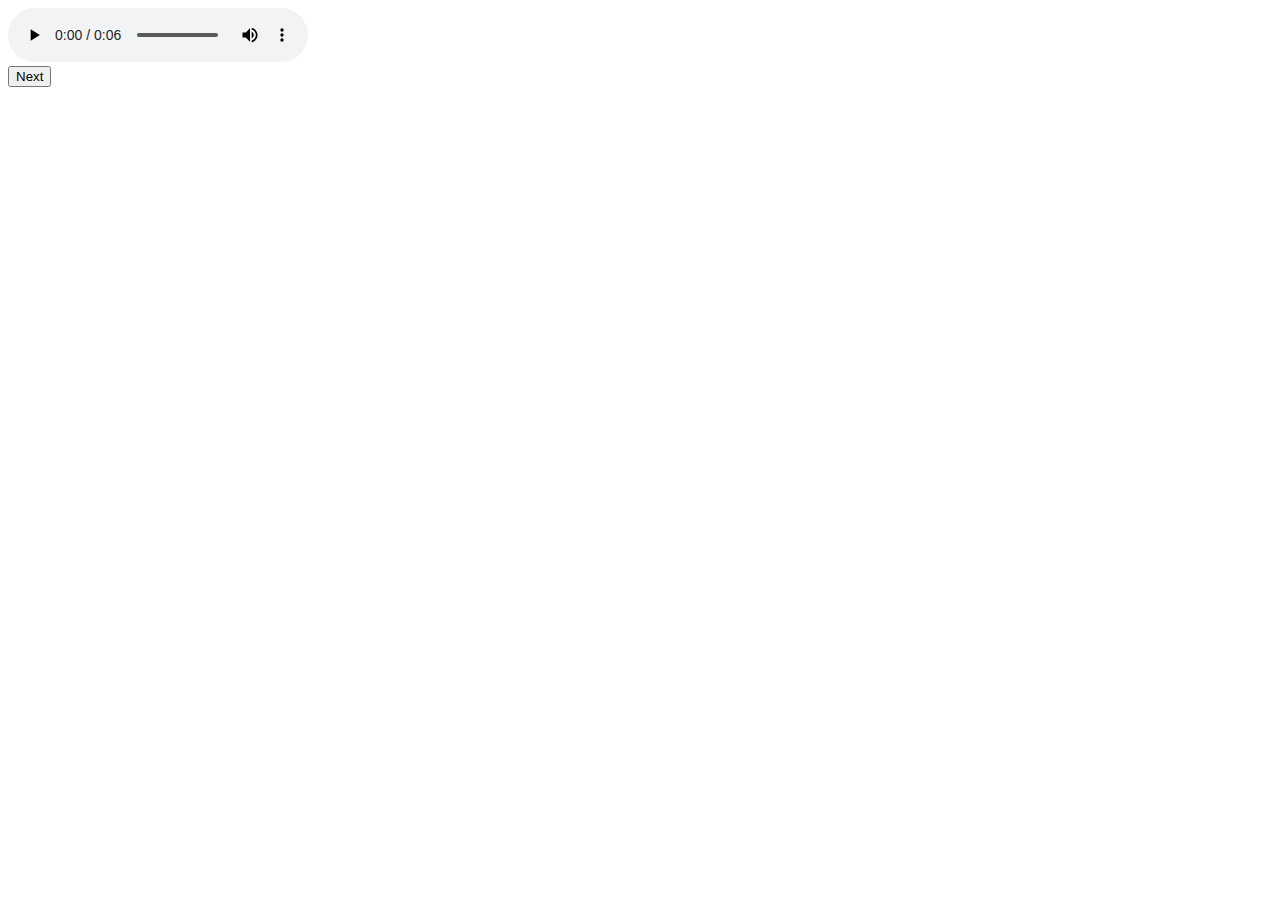
<file: Code_Examples/Audio_Example/index.html>
<!DOCTYPE html>
<html>
<body>


<audio id="player" controls autoplay >
  <source src="test.m4a" type="audio/mpeg">
Your browser does not support the audio element.
</audio>

<div>

<form action="index2.html"><input type="submit" value="Next"/></form>

</div>

</body>
</html>
</file>
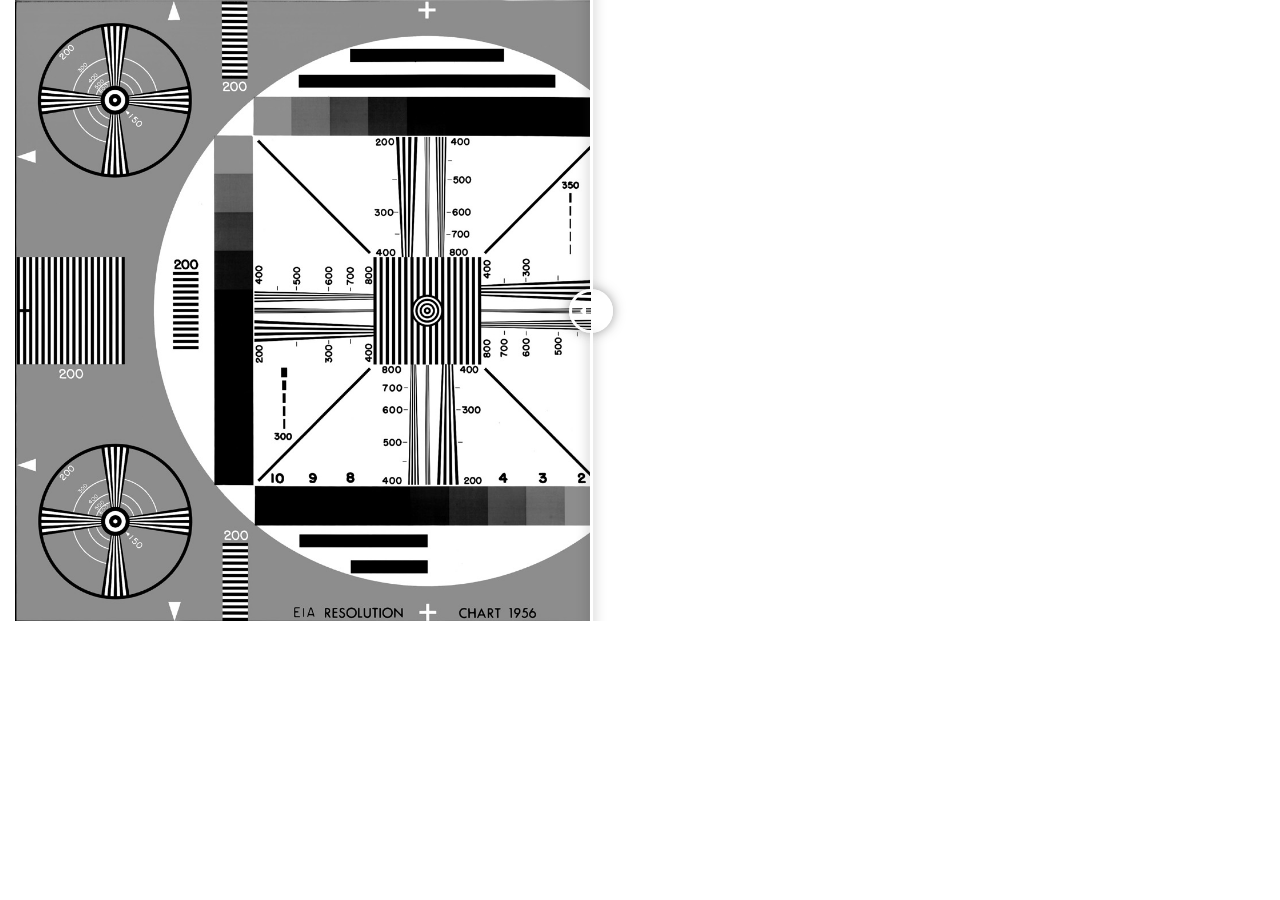
<file: Code_Examples/Slider_Example/index.html>
<!DOCTYPE html PUBLIC "-//W3C//DTD XHTML 1.0 Transitional//EN" "http://www.w3.org/TR/xhtml1/DTD/xhtml1-transitional.dtd">
<html xmlns="http://www.w3.org/1999/xhtml">
<head>
<meta http-equiv="Content-Type" content="text/html; charset=utf-8" />
<title>Test Slider</title>
  <link href="css/foundation.css" rel="stylesheet" type="text/css" />
  <link href="css/twentytwenty.css" rel="stylesheet" type="text/css" />

</head>

<body>

      <div class="large-8 columns">
        <div class="twentytwenty-container">
          <img src="img/test1.jpg" />
          <img src="img/test2.jpg" />
        </div>
      </div>





    <script src="http://ajax.googleapis.com/ajax/libs/jquery/1.10.1/jquery.min.js"></script>
    <script src="js/jquery.event.move.js"></script>
    <script src="js/jquery.twentytwenty.js"></script>


 <script>
    $(window).load(function(){
      $(".twentytwenty-container[data-orientation!='vertical']").twentytwenty({default_offset_pct: 0.7});
      $(".twentytwenty-container[data-orientation='vertical']").twentytwenty({default_offset_pct: 0.3, orientation: 'vertical'});
    });
    </script>
</body>
</html>
</file>
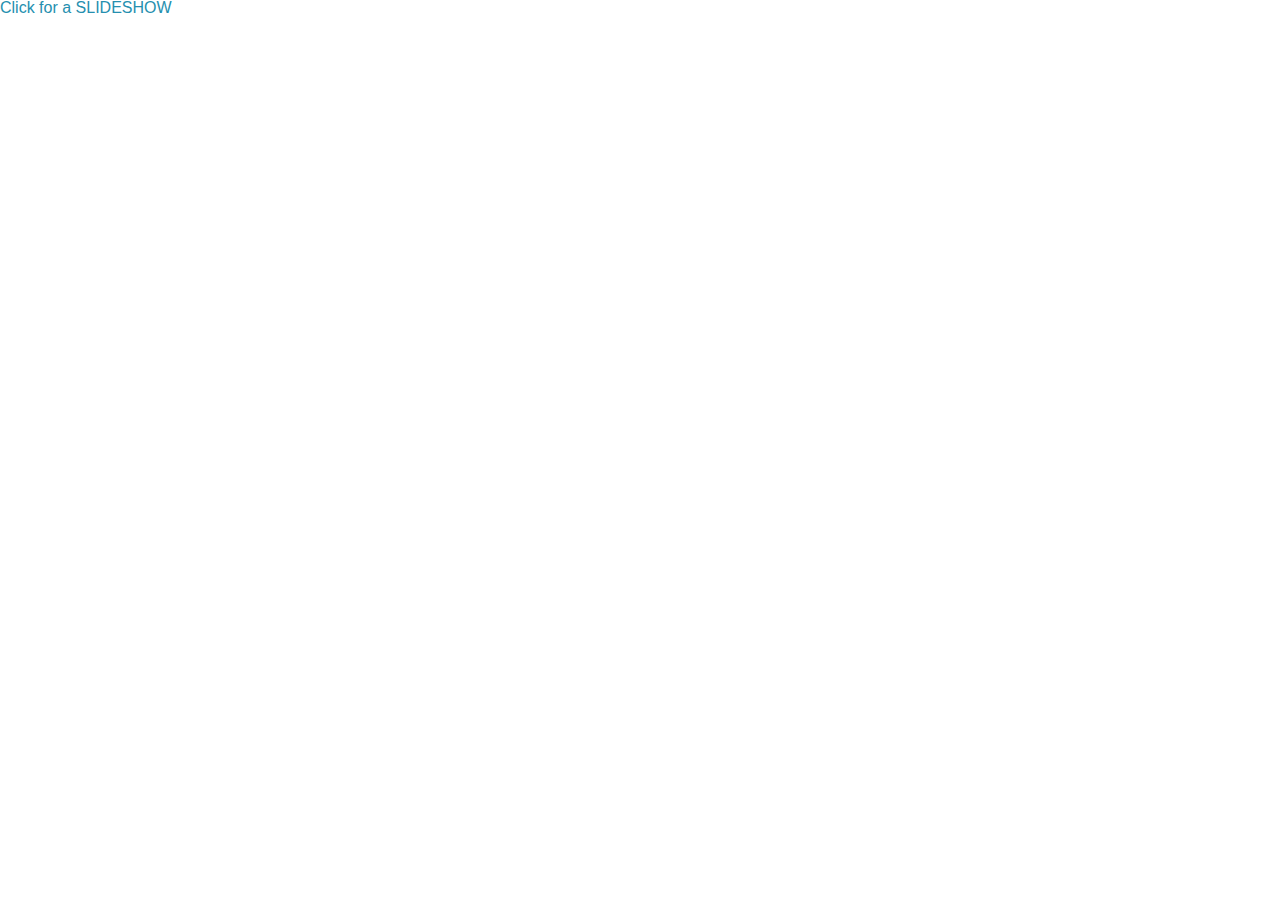
<file: Code_Examples/Slideshow-with-Slider_Example/index.html>
<!DOCTYPE HTML>
<html>
	<head>
		<meta charset="utf-8">
		<meta name="viewport" content="width=device-width, initial-scale=1.0" />
		<link type="text/css" rel="stylesheet" href="css/foundation.css" />
		<link type="text/css" rel="stylesheet" href="css/twentytwenty.css" />
		<link type="text/css" rel="stylesheet" href="css/normalize.css" />
		
		<link type="text/css" rel="stylesheet" href="css/main.css" />
		
		<title>Slideshow Demo</title>
	</head>
	
	<body>
	
        <!--
    <a href="#" class="orbit-next" visible = false></a>
    <a href="#" class="orbit-prev"></a>
-->
        
	<div id="myModal" class="reveal-modal" data-reveal>
	
		<div id="slideshow_images">
			<ul class="orbit-slideshow" data-orbit>
			  <li id="image1">
				<div class="twentytwenty-container">
					<img src="img/image1.jpg"/>
					<img src="img/image2.jpg"/>
					<div class="twentytwenty-overlay"></div>
				</div>				
			  </li>
			  <li id="image2">
				<div class="twentytwenty-container">
					<img src="img/image1.jpg"/>
					<img src="img/image2.jpg"/>
					<div class="twentytwenty-overlay"></div>
				</div>
			  </li>
			  <li id="image3">
				<div class="twentytwenty-container">
					<img src="img/image1.jpg"/>
					<img src="img/image2.jpg"/>
					<div class="twentytwenty-overlay"></div>
				</div>
			  </li>
			</ul>
		</div>
        
		<div id="slideshow_texts"></div>
		
		<a class="close-reveal-modal"></a>
		
	</div>
	
	<!--Entry point for popup slideshow-->
	<a class="big-link" href="#" data-reveal-id="myModal" data-animation="fade">Click for a SLIDESHOW</a>
	
	<!--JS needed for popup slideshow-->
	<script src="js/vendor/jquery.js"></script> 
	<script src="js/vendor/fastclick.js"></script>
	<script src="js/foundation/foundation.js"></script> 
	<script src="js/foundation/foundation.reveal.js"></script> 
	<script src="js/foundation/foundation.orbit.js"></script> 
	
	<!--main.js-->
	<script src="js/main.js"></script>
	<script src="js/jquery.event.move.js"></script>
	<script src="js/jquery.twentytwenty.js"></script>
		
	</body>
</html>
</file>
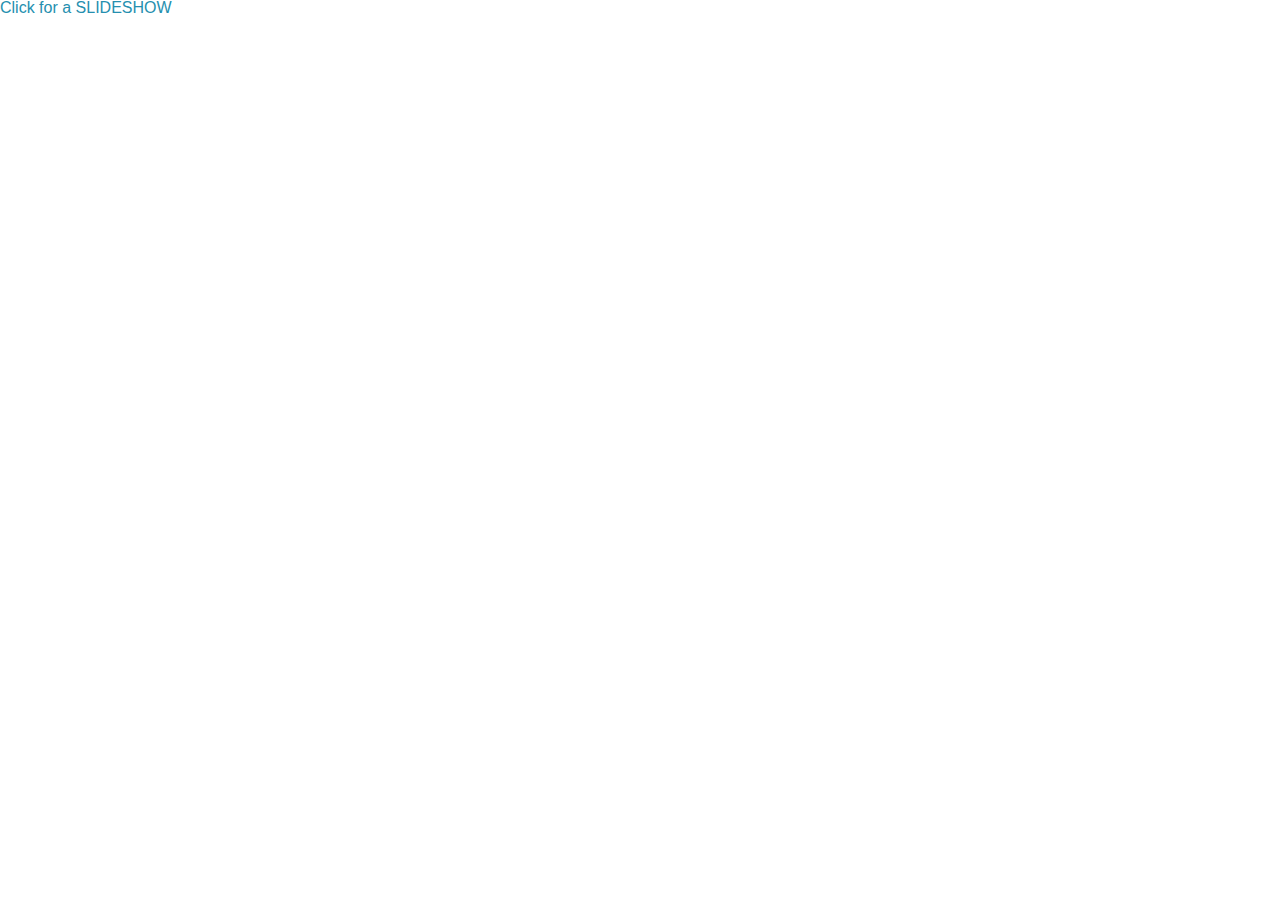
<file: Code_Examples/Slideshow_Example/index.html>
<!DOCTYPE HTML>
<html>
	<head>
		<meta charset="utf-8">
		<meta name="viewport" content="width=device-width, initial-scale=1.0" />
		<link type="text/css" rel="stylesheet" href="css/foundation.css" />
		<link type="text/css" rel="stylesheet" href="css/normalize.css" />
		
		<link type="text/css" rel="stylesheet" href="css/main.css" />
		
		<title>Slideshow Demo</title>
	</head>
	
	<body>
	
        <!--
    <a href="#" class="orbit-next" visible = false></a>
    <a href="#" class="orbit-prev"></a>
-->
        
	<div id="myModal" class="reveal-modal" data-reveal>
	
		<div id="slideshow_images">
			<ul class="orbit-slideshow" data-orbit>
			  <li id="image1">
				<img src="img/image1.jpg" alt="slide 1" />
				<div class="orbit-caption" id="cap1"></div>				
			  </li>
			  <li id="image2">
				<img src="img/image1.jpg" alt="slide 2" />
				<div class="orbit-caption" id="cap2"></div>
			  </li>
			  <li id="image3">
				<img src="img/image1.jpg" alt="slide 3" />
				<div class="orbit-caption" id="cap3"></div>
			  </li>
			</ul>
		</div>
        
		<div id="slideshow_texts"></div>
		
		<a class="close-reveal-modal"></a>
		
	</div>
	
	<!--Entry point for popup slideshow-->
	<a class="big-link" href="#" data-reveal-id="myModal" data-animation="fade">Click for a SLIDESHOW</a>
	
	<!--JS needed for popup slideshow-->
	<script src="js/vendor/jquery.js"></script> 
	<script src="js/foundation/foundation.js"></script> 
	<script src="js/foundation/foundation.reveal.js"></script> 
	<script src="js/foundation/foundation.orbit.js"></script> 
	
	<!--main.js-->
	<script src="js/main.js"></script>
		
	</body>
</html>
</file>
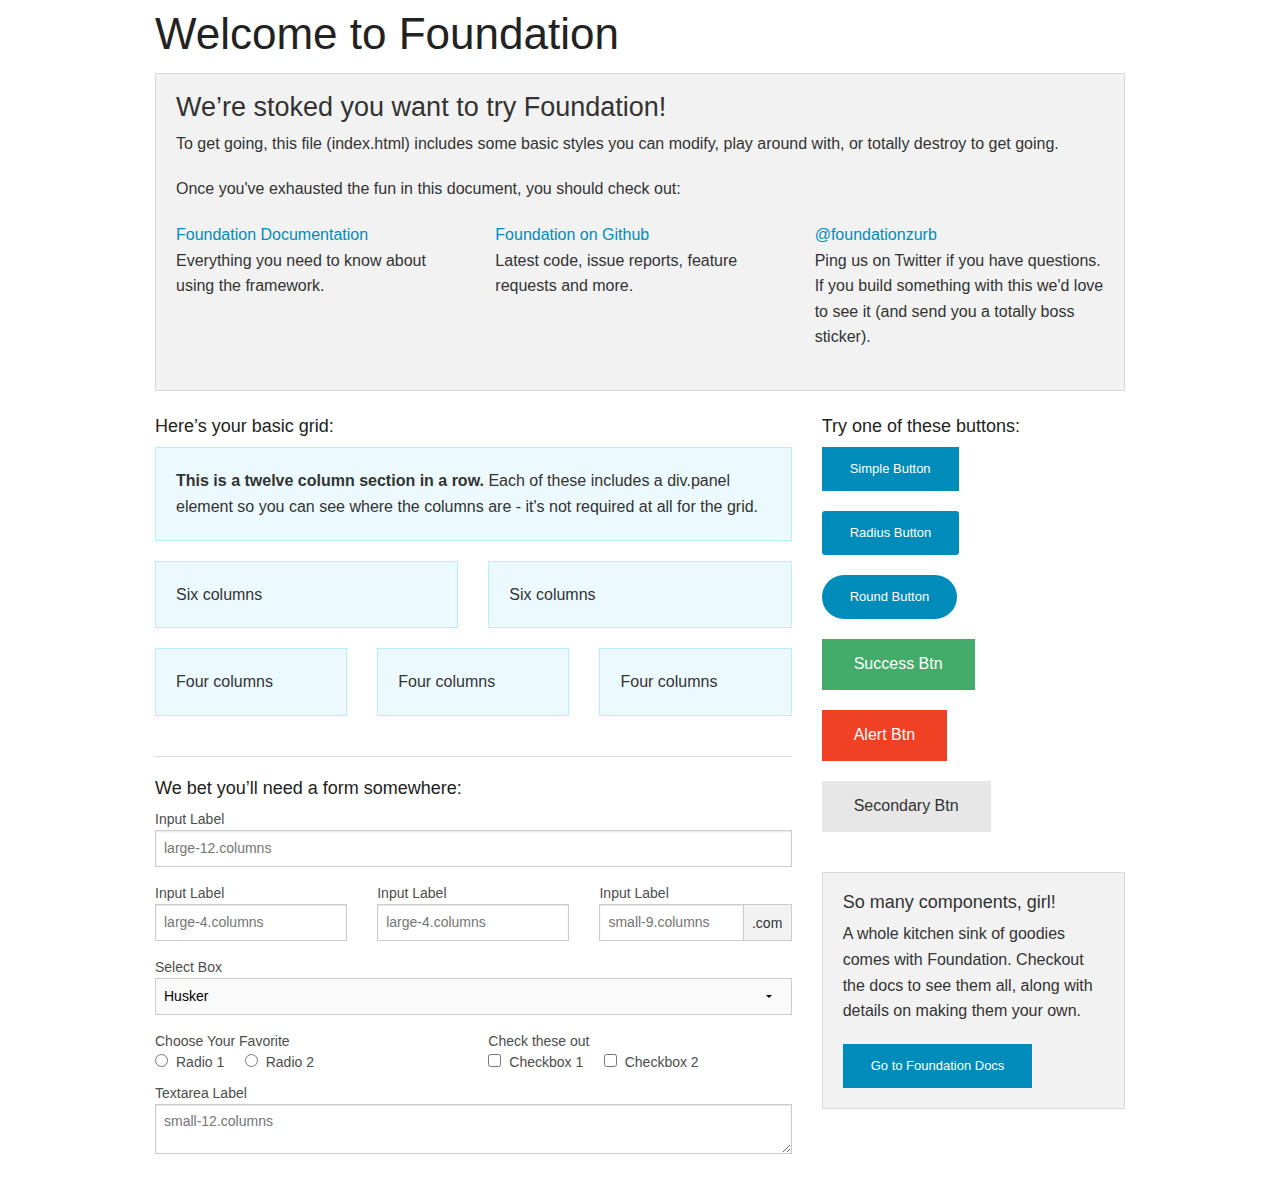
<file: libraries/foundation/index.html>
<!doctype html>
<html class="no-js" lang="en">
  <head>
    <meta charset="utf-8" />
    <meta name="viewport" content="width=device-width, initial-scale=1.0" />
    <title>Foundation | Welcome</title>
    <link rel="stylesheet" href="css/foundation.css" />
    <script src="js/vendor/modernizr.js"></script>
  </head>
  <body>
    
    <div class="row">
      <div class="large-12 columns">
        <h1>Welcome to Foundation</h1>
      </div>
    </div>
    
    <div class="row">
      <div class="large-12 columns">
      	<div class="panel">
	        <h3>We&rsquo;re stoked you want to try Foundation! </h3>
	        <p>To get going, this file (index.html) includes some basic styles you can modify, play around with, or totally destroy to get going.</p>
	        <p>Once you've exhausted the fun in this document, you should check out:</p>
	        <div class="row">
	        	<div class="large-4 medium-4 columns">
	    		<p><a href="http://foundation.zurb.com/docs">Foundation Documentation</a><br />Everything you need to know about using the framework.</p>
	    	</div>
	        	<div class="large-4 medium-4 columns">
	        		<p><a href="http://github.com/zurb/foundation">Foundation on Github</a><br />Latest code, issue reports, feature requests and more.</p>
	        	</div>
	        	<div class="large-4 medium-4 columns">
	        		<p><a href="http://twitter.com/foundationzurb">@foundationzurb</a><br />Ping us on Twitter if you have questions. If you build something with this we'd love to see it (and send you a totally boss sticker).</p>
	        	</div>        
					</div>
      	</div>
      </div>
    </div>

    <div class="row">
      <div class="large-8 medium-8 columns">
        <h5>Here&rsquo;s your basic grid:</h5>
        <!-- Grid Example -->

        <div class="row">
          <div class="large-12 columns">
            <div class="callout panel">
              <p><strong>This is a twelve column section in a row.</strong> Each of these includes a div.panel element so you can see where the columns are - it's not required at all for the grid.</p>
            </div>
          </div>
        </div>
        <div class="row">
          <div class="large-6 medium-6 columns">
            <div class="callout panel">
              <p>Six columns</p>
            </div>
          </div>
          <div class="large-6 medium-6 columns">
            <div class="callout panel">
              <p>Six columns</p>
            </div>
          </div>
        </div>
        <div class="row">
          <div class="large-4 medium-4 small-4 columns">
            <div class="callout panel">
              <p>Four columns</p>
            </div>
          </div>
          <div class="large-4 medium-4 small-4 columns">
            <div class="callout panel">
              <p>Four columns</p>
            </div>
          </div>
          <div class="large-4 medium-4 small-4 columns">
            <div class="callout panel">
              <p>Four columns</p>
            </div>
          </div>
        </div>
        
        <hr />
                
        <h5>We bet you&rsquo;ll need a form somewhere:</h5>
        <form>
				  <div class="row">
				    <div class="large-12 columns">
				      <label>Input Label</label>
				      <input type="text" placeholder="large-12.columns" />
				    </div>
				  </div>
				  <div class="row">
				    <div class="large-4 medium-4 columns">
				      <label>Input Label</label>
				      <input type="text" placeholder="large-4.columns" />
				    </div>
				    <div class="large-4 medium-4 columns">
				      <label>Input Label</label>
				      <input type="text" placeholder="large-4.columns" />
				    </div>
				    <div class="large-4 medium-4 columns">
				      <div class="row collapse">
				        <label>Input Label</label>
				        <div class="small-9 columns">
				          <input type="text" placeholder="small-9.columns" />
				        </div>
				        <div class="small-3 columns">
				          <span class="postfix">.com</span>
				        </div>
				      </div>
				    </div>
				  </div>
				  <div class="row">
				    <div class="large-12 columns">
				      <label>Select Box</label>
				      <select>
				        <option value="husker">Husker</option>
				        <option value="starbuck">Starbuck</option>
				        <option value="hotdog">Hot Dog</option>
				        <option value="apollo">Apollo</option>
				      </select>
				    </div>
				  </div>
				  <div class="row">
				    <div class="large-6 medium-6 columns">
				      <label>Choose Your Favorite</label>
				      <input type="radio" name="pokemon" value="Red" id="pokemonRed"><label for="pokemonRed">Radio 1</label>
				      <input type="radio" name="pokemon" value="Blue" id="pokemonBlue"><label for="pokemonBlue">Radio 2</label>
				    </div>
				    <div class="large-6 medium-6 columns">
				      <label>Check these out</label>
				      <input id="checkbox1" type="checkbox"><label for="checkbox1">Checkbox 1</label>
				      <input id="checkbox2" type="checkbox"><label for="checkbox2">Checkbox 2</label>
				    </div>
				  </div>
				  <div class="row">
				    <div class="large-12 columns">
				      <label>Textarea Label</label>
				      <textarea placeholder="small-12.columns"></textarea>
				    </div>
				  </div>
				</form>
      </div>     

      <div class="large-4 medium-4 columns">
			  <h5>Try one of these buttons:</h5>
			  <p><a href="#" class="small button">Simple Button</a><br/>
        <a href="#" class="small radius button">Radius Button</a><br/>
        <a href="#" class="small round button">Round Button</a><br/>            
        <a href="#" class="medium success button">Success Btn</a><br/>
        <a href="#" class="medium alert button">Alert Btn</a><br/>
        <a href="#" class="medium secondary button">Secondary Btn</a></p>           
				<div class="panel">
        	<h5>So many components, girl!</h5>
        	<p>A whole kitchen sink of goodies comes with Foundation. Checkout the docs to see them all, along with details on making them your own.</p>
        	<a href="http://foundation.zurb.com/docs/" class="small button">Go to Foundation Docs</a>          
        </div>
      </div>
    </div>
    
    <script src="js/vendor/jquery.js"></script>
    <script src="js/foundation.min.js"></script>
    <script>
      $(document).foundation();
    </script>
  </body>
</html>
</file>
<file: Code_Examples/Slider_Example/css/twentytwenty.css>
.twentytwenty-horizontal .twentytwenty-handle:before, .twentytwenty-horizontal .twentytwenty-handle:after, .twentytwenty-vertical .twentytwenty-handle:before, .twentytwenty-vertical .twentytwenty-handle:after {
  content: " ";
  display: block;
  background: white;
  position: absolute;
  z-index: 30;
  -webkit-box-shadow: 0px 0px 12px rgba(51, 51, 51, 0.5);
  -moz-box-shadow: 0px 0px 12px rgba(51, 51, 51, 0.5);
  box-shadow: 0px 0px 12px rgba(51, 51, 51, 0.5); }

.twentytwenty-horizontal .twentytwenty-handle:before, .twentytwenty-horizontal .twentytwenty-handle:after {
  width: 3px;
  height: 9999px;
  left: 50%;
  margin-left: -1.5px; }

.twentytwenty-vertical .twentytwenty-handle:before, .twentytwenty-vertical .twentytwenty-handle:after {
  width: 9999px;
  height: 3px;
  top: 50%;
  margin-top: -1.5px; }

.twentytwenty-before-label, .twentytwenty-after-label, .twentytwenty-overlay {
  position: absolute;
  top: 0;
  width: 100%;
  height: 100%; }

.twentytwenty-before-label, .twentytwenty-after-label, .twentytwenty-overlay {
  -webkit-transition-duration: 0.5s;
  -moz-transition-duration: 0.5s;
  transition-duration: 0.5s; }

.twentytwenty-before-label, .twentytwenty-after-label {
  -webkit-transition-property: opacity;
  -moz-transition-property: opacity;
  transition-property: opacity; }

.twentytwenty-before-label:before, .twentytwenty-after-label:before {
  color: white;
  font-size: 13px;
  letter-spacing: 0.1em; }

.twentytwenty-before-label:before, .twentytwenty-after-label:before {
  position: absolute;
  background: rgba(255, 255, 255, 0.2);
  line-height: 38px;
  padding: 0 20px;
  -webkit-border-radius: 2px;
  -moz-border-radius: 2px;
  border-radius: 2px; }

.twentytwenty-horizontal .twentytwenty-before-label:before, .twentytwenty-horizontal .twentytwenty-after-label:before {
  top: 50%;
  margin-top: -19px; }

.twentytwenty-vertical .twentytwenty-before-label:before, .twentytwenty-vertical .twentytwenty-after-label:before {
  left: 50%;
  margin-left: -45px;
  text-align: center;
  width: 90px; }

.twentytwenty-left-arrow, .twentytwenty-right-arrow, .twentytwenty-up-arrow, .twentytwenty-down-arrow {
  width: 0;
  height: 0;
  border: 6px inset transparent;
  position: absolute; }

.twentytwenty-left-arrow, .twentytwenty-right-arrow {
  top: 50%;
  margin-top: -6px; }

.twentytwenty-up-arrow, .twentytwenty-down-arrow {
  left: 50%;
  margin-left: -6px; }

.twentytwenty-container {
  -webkit-box-sizing: content-box;
  -moz-box-sizing: content-box;
  box-sizing: content-box;
  overflow: hidden;
  position: relative;
  -webkit-user-select: none;
  -moz-user-select: none; }
  .twentytwenty-container img {
    position: absolute;
    top: 0;
    display: block; }
  .twentytwenty-container.active .twentytwenty-overlay, .twentytwenty-container.active :hover.twentytwenty-overlay {
    background: rgba(0, 0, 0, 0); }
    .twentytwenty-container.active .twentytwenty-overlay .twentytwenty-before-label,
    .twentytwenty-container.active .twentytwenty-overlay .twentytwenty-after-label, .twentytwenty-container.active :hover.twentytwenty-overlay .twentytwenty-before-label,
    .twentytwenty-container.active :hover.twentytwenty-overlay .twentytwenty-after-label {
      opacity: 0; }
  .twentytwenty-container * {
    -webkit-box-sizing: content-box;
    -moz-box-sizing: content-box;
    box-sizing: content-box; }

.twentytwenty-before-label {
  opacity: 0; }
  .twentytwenty-before-label:before {
    content: "Before"; }

.twentytwenty-after-label {
  opacity: 0; }
  .twentytwenty-after-label:before {
    content: "After"; }

.twentytwenty-horizontal .twentytwenty-before-label:before {
  left: 10px; }

.twentytwenty-horizontal .twentytwenty-after-label:before {
  right: 10px; }

.twentytwenty-vertical .twentytwenty-before-label:before {
  top: 10px; }

.twentytwenty-vertical .twentytwenty-after-label:before {
  bottom: 10px; }

.twentytwenty-overlay {
  -webkit-transition-property: background;
  -moz-transition-property: background;
  transition-property: background;
  background: rgba(0, 0, 0, 0);
  z-index: 25; }
  .twentytwenty-overlay:hover {
    background: rgba(0, 0, 0, 0.5); }
    .twentytwenty-overlay:hover .twentytwenty-after-label {
      opacity: 1; }
    .twentytwenty-overlay:hover .twentytwenty-before-label {
      opacity: 1; }

.twentytwenty-before {
  z-index: 20; }

.twentytwenty-after {
  z-index: 10; }

.twentytwenty-handle {
  height: 38px;
  width: 38px;
  position: absolute;
  left: 50%;
  top: 50%;
  margin-left: -22px;
  margin-top: -22px;
  border: 3px solid white;
  -webkit-border-radius: 1000px;
  -moz-border-radius: 1000px;
  border-radius: 1000px;
  -webkit-box-shadow: 0px 0px 12px rgba(51, 51, 51, 0.5);
  -moz-box-shadow: 0px 0px 12px rgba(51, 51, 51, 0.5);
  box-shadow: 0px 0px 12px rgba(51, 51, 51, 0.5);
  z-index: 40;
  cursor: pointer; }

.twentytwenty-horizontal .twentytwenty-handle:before {
  bottom: 50%;
  margin-bottom: 22px;
  -webkit-box-shadow: 0 3px 0 white, 0px 0px 12px rgba(51, 51, 51, 0.5);
  -moz-box-shadow: 0 3px 0 white, 0px 0px 12px rgba(51, 51, 51, 0.5);
  box-shadow: 0 3px 0 white, 0px 0px 12px rgba(51, 51, 51, 0.5); }
.twentytwenty-horizontal .twentytwenty-handle:after {
  top: 50%;
  margin-top: 22px;
  -webkit-box-shadow: 0 -3px 0 white, 0px 0px 12px rgba(51, 51, 51, 0.5);
  -moz-box-shadow: 0 -3px 0 white, 0px 0px 12px rgba(51, 51, 51, 0.5);
  box-shadow: 0 -3px 0 white, 0px 0px 12px rgba(51, 51, 51, 0.5); }

.twentytwenty-vertical .twentytwenty-handle:before {
  left: 50%;
  margin-left: 22px;
  -webkit-box-shadow: 3px 0 0 white, 0px 0px 12px rgba(51, 51, 51, 0.5);
  -moz-box-shadow: 3px 0 0 white, 0px 0px 12px rgba(51, 51, 51, 0.5);
  box-shadow: 3px 0 0 white, 0px 0px 12px rgba(51, 51, 51, 0.5); }
.twentytwenty-vertical .twentytwenty-handle:after {
  right: 50%;
  margin-right: 22px;
  -webkit-box-shadow: -3px 0 0 white, 0px 0px 12px rgba(51, 51, 51, 0.5);
  -moz-box-shadow: -3px 0 0 white, 0px 0px 12px rgba(51, 51, 51, 0.5);
  box-shadow: -3px 0 0 white, 0px 0px 12px rgba(51, 51, 51, 0.5); }

.twentytwenty-left-arrow {
  border-right: 6px solid white;
  left: 50%;
  margin-left: -17px; }

.twentytwenty-right-arrow {
  border-left: 6px solid white;
  right: 50%;
  margin-right: -17px; }

.twentytwenty-up-arrow {
  border-bottom: 6px solid white;
  top: 50%;
  margin-top: -17px; }

.twentytwenty-down-arrow {
  border-top: 6px solid white;
  bottom: 50%;
  margin-bottom: -17px; }
</file>
<file: Code_Examples/Slideshow-with-Slider_Example/css/twentytwenty.css>
.twentytwenty-horizontal .twentytwenty-handle:before, .twentytwenty-horizontal .twentytwenty-handle:after, .twentytwenty-vertical .twentytwenty-handle:before, .twentytwenty-vertical .twentytwenty-handle:after {
  content: " ";
  display: block;
  background: white;
  position: absolute;
  z-index: 30;
  -webkit-box-shadow: 0px 0px 12px rgba(51, 51, 51, 0.5);
  -moz-box-shadow: 0px 0px 12px rgba(51, 51, 51, 0.5);
  box-shadow: 0px 0px 12px rgba(51, 51, 51, 0.5); }

.twentytwenty-horizontal .twentytwenty-handle:before, .twentytwenty-horizontal .twentytwenty-handle:after {
  width: 3px;
  height: 9999px;
  left: 50%;
  margin-left: -1.5px; }

.twentytwenty-vertical .twentytwenty-handle:before, .twentytwenty-vertical .twentytwenty-handle:after {
  width: 9999px;
  height: 3px;
  top: 50%;
  margin-top: -1.5px; }

.twentytwenty-before-label, .twentytwenty-after-label, .twentytwenty-overlay {
  position: absolute;
  top: 0;
  width: 100%;
  height: 100%; }

.twentytwenty-before-label, .twentytwenty-after-label, .twentytwenty-overlay {
  -webkit-transition-duration: 0.5s;
  -moz-transition-duration: 0.5s;
  transition-duration: 0.5s; }

.twentytwenty-before-label, .twentytwenty-after-label {
  -webkit-transition-property: opacity;
  -moz-transition-property: opacity;
  transition-property: opacity; }

.twentytwenty-before-label:before, .twentytwenty-after-label:before {
  color: white;
  font-size: 13px;
  letter-spacing: 0.1em; }

.twentytwenty-before-label:before, .twentytwenty-after-label:before {
  position: absolute;
  background: rgba(255, 255, 255, 0.2);
  line-height: 38px;
  padding: 0 20px;
  -webkit-border-radius: 2px;
  -moz-border-radius: 2px;
  border-radius: 2px; }

.twentytwenty-horizontal .twentytwenty-before-label:before, .twentytwenty-horizontal .twentytwenty-after-label:before {
  top: 50%;
  margin-top: -19px; }

.twentytwenty-vertical .twentytwenty-before-label:before, .twentytwenty-vertical .twentytwenty-after-label:before {
  left: 50%;
  margin-left: -45px;
  text-align: center;
  width: 90px; }

.twentytwenty-left-arrow, .twentytwenty-right-arrow, .twentytwenty-up-arrow, .twentytwenty-down-arrow {
  width: 0;
  height: 0;
  border: 6px inset transparent;
  position: absolute; }

.twentytwenty-left-arrow, .twentytwenty-right-arrow {
  top: 50%;
  margin-top: -6px; }

.twentytwenty-up-arrow, .twentytwenty-down-arrow {
  left: 50%;
  margin-left: -6px; }

.twentytwenty-container {
  -webkit-box-sizing: content-box;
  -moz-box-sizing: content-box;
  box-sizing: content-box;
  overflow: hidden;
  position: relative;
  -webkit-user-select: none;
  -moz-user-select: none; }
  .twentytwenty-container img {
    position: absolute;
    top: 0;
    display: block; }
  .twentytwenty-container.active .twentytwenty-overlay, .twentytwenty-container.active :hover.twentytwenty-overlay {
    background: rgba(0, 0, 0, 0); }
    .twentytwenty-container.active .twentytwenty-overlay .twentytwenty-before-label,
    .twentytwenty-container.active .twentytwenty-overlay .twentytwenty-after-label, .twentytwenty-container.active :hover.twentytwenty-overlay .twentytwenty-before-label,
    .twentytwenty-container.active :hover.twentytwenty-overlay .twentytwenty-after-label {
      opacity: 0; }
  .twentytwenty-container * {
    -webkit-box-sizing: content-box;
    -moz-box-sizing: content-box;
    box-sizing: content-box; }

.twentytwenty-before-label {
  opacity: 0; }
  .twentytwenty-before-label:before {
    content: ""; }

.twentytwenty-after-label {
  opacity: 0; }
  .twentytwenty-after-label:before {
    content: ""; }

.twentytwenty-horizontal .twentytwenty-before-label:before {
  left: 10px; }

.twentytwenty-horizontal .twentytwenty-after-label:before {
  right: 10px; }

.twentytwenty-vertical .twentytwenty-before-label:before {
  top: 10px; }

.twentytwenty-vertical .twentytwenty-after-label:before {
  bottom: 10px; }

.twentytwenty-overlay {
  -webkit-transition-property: background;
  -moz-transition-property: background;
  transition-property: background;
  background: rgba(0, 0, 0, 0);
  z-index: 25; }
  .twentytwenty-overlay:hover {
    background: rgba(0, 0, 0, 0.5); }
    .twentytwenty-overlay:hover .twentytwenty-after-label {
      opacity: 1; }
    .twentytwenty-overlay:hover .twentytwenty-before-label {
      opacity: 1; }

.twentytwenty-before {
  z-index: 20; }

.twentytwenty-after {
  z-index: 10; }

.twentytwenty-handle {
  height: 38px;
  width: 38px;
  position: absolute;
  left: 50%;
  top: 50%;
  margin-left: -22px;
  margin-top: -22px;
  border: 3px solid white;
  -webkit-border-radius: 1000px;
  -moz-border-radius: 1000px;
  border-radius: 1000px;
  -webkit-box-shadow: 0px 0px 12px rgba(51, 51, 51, 0.5);
  -moz-box-shadow: 0px 0px 12px rgba(51, 51, 51, 0.5);
  box-shadow: 0px 0px 12px rgba(51, 51, 51, 0.5);
  z-index: 40;
  cursor: pointer; }

.twentytwenty-horizontal .twentytwenty-handle:before {
  bottom: 50%;
  margin-bottom: 22px;
  -webkit-box-shadow: 0 3px 0 white, 0px 0px 12px rgba(51, 51, 51, 0.5);
  -moz-box-shadow: 0 3px 0 white, 0px 0px 12px rgba(51, 51, 51, 0.5);
  box-shadow: 0 3px 0 white, 0px 0px 12px rgba(51, 51, 51, 0.5); }
.twentytwenty-horizontal .twentytwenty-handle:after {
  top: 50%;
  margin-top: 22px;
  -webkit-box-shadow: 0 -3px 0 white, 0px 0px 12px rgba(51, 51, 51, 0.5);
  -moz-box-shadow: 0 -3px 0 white, 0px 0px 12px rgba(51, 51, 51, 0.5);
  box-shadow: 0 -3px 0 white, 0px 0px 12px rgba(51, 51, 51, 0.5); }

.twentytwenty-vertical .twentytwenty-handle:before {
  left: 50%;
  margin-left: 22px;
  -webkit-box-shadow: 3px 0 0 white, 0px 0px 12px rgba(51, 51, 51, 0.5);
  -moz-box-shadow: 3px 0 0 white, 0px 0px 12px rgba(51, 51, 51, 0.5);
  box-shadow: 3px 0 0 white, 0px 0px 12px rgba(51, 51, 51, 0.5); }
.twentytwenty-vertical .twentytwenty-handle:after {
  right: 50%;
  margin-right: 22px;
  -webkit-box-shadow: -3px 0 0 white, 0px 0px 12px rgba(51, 51, 51, 0.5);
  -moz-box-shadow: -3px 0 0 white, 0px 0px 12px rgba(51, 51, 51, 0.5);
  box-shadow: -3px 0 0 white, 0px 0px 12px rgba(51, 51, 51, 0.5); }

.twentytwenty-left-arrow {
  border-right: 6px solid white;
  left: 50%;
  margin-left: -17px; }

.twentytwenty-right-arrow {
  border-left: 6px solid white;
  right: 50%;
  margin-right: -17px; }

.twentytwenty-up-arrow {
  border-bottom: 6px solid white;
  top: 50%;
  margin-top: -17px; }

.twentytwenty-down-arrow {
  border-top: 6px solid white;
  bottom: 50%;
  margin-bottom: -17px; }
</file>
<file: Code_Examples/Slideshow-with-Slider_Example/css/main.css>
#myModal {
    top:5%;	
}

.close-reveal-modal {
    font-weight: bold;
    padding-right: 0;
    padding-top: 0;
}

.orbit-caption {
	font-weight:bold;
}

#slideshow_texts {
	width: 100%;
	height: 200px;
	overflow-y:scroll;
}

#slideshow_images{
	width: 100%;
	height: auto;
}

.twentytwenty-overlay{
	pointer-events: none;
}
</file>
<file: Code_Examples/Slideshow_Example/css/main.css>
#myModal {
    top:5%;
}

.close-reveal-modal {
    font-weight: bold;
    padding-right: 0;
    padding-top: 0;
}

.orbit-caption {
	font-weight:bold;
}

#slideshow_texts {
	height: 400px;
}

#slideshow_texts {
	height: 200px;
	overflow-y:scroll;
}
</file>
